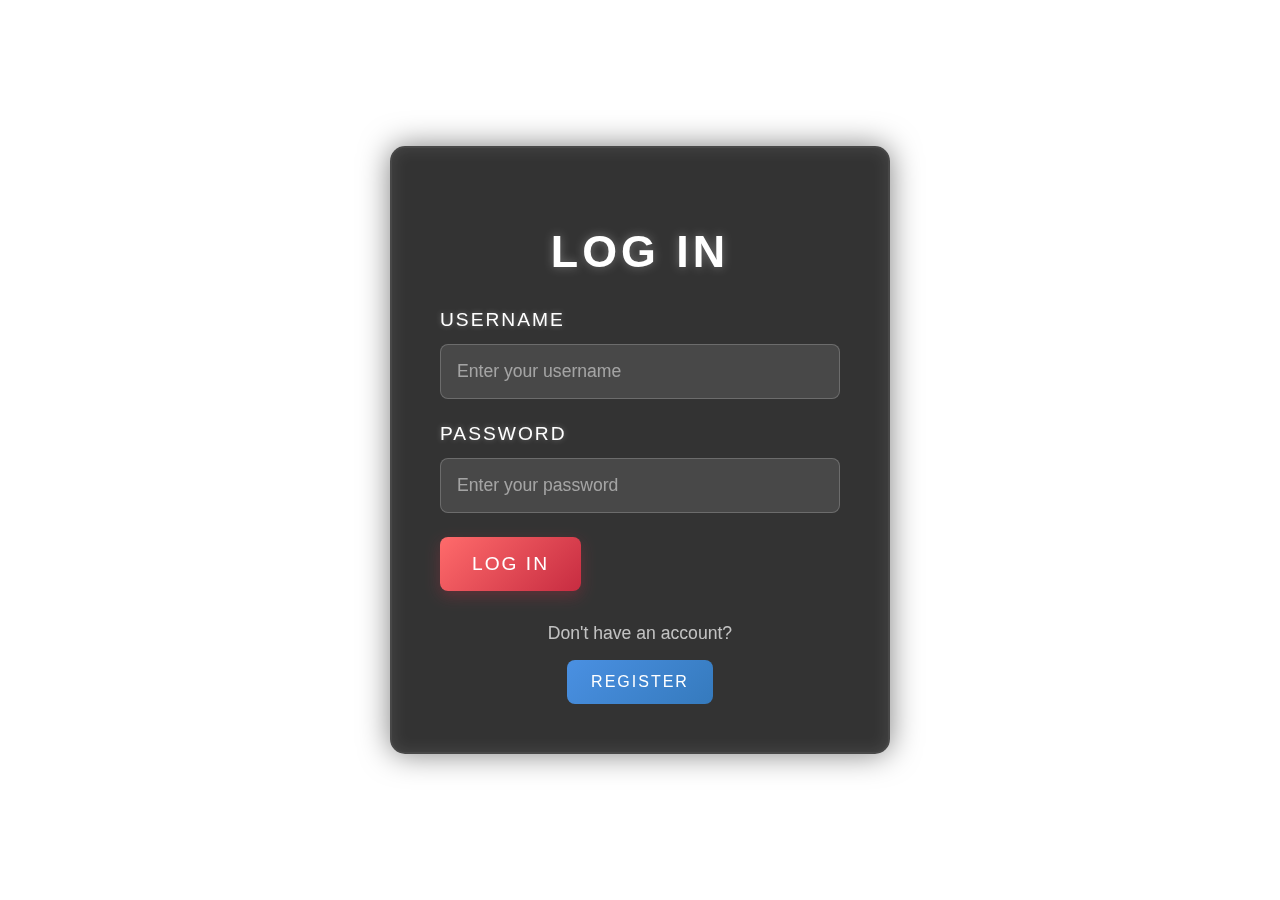
<file: Enigma Games/landingPage/login.html>
<!DOCTYPE html>
<html lang="en">
<head>
    <meta charset="UTF-8">
    <meta name="viewport" content="width=device-width, initial-scale=1.0">
    <title>Login Page</title>
    <link rel="stylesheet" href="login.css">
</head>
<body>
    <div class="container">
        <h1 class="police">LOG IN</h1>
        <form class="login-form">
            <div class="form-group">
                <label for="username">Username</label>
                <input type="text" id="username" placeholder="Enter your username">
            </div>
            <div class="form-group">
                <label for="password">Password</label>
                <input type="password" id="password" placeholder="Enter your password">
            </div>
            <button type="button" class="login-btn">Log In</button>
        </form>
        <div class="enroll-section">
            <p>Don't have an account?</p>
            <a href="./register.html" class="enroll-btn">REGISTER</a>
        </div>
    </div>
    <script src="login.js"></script>
</body>
</html>
</file>
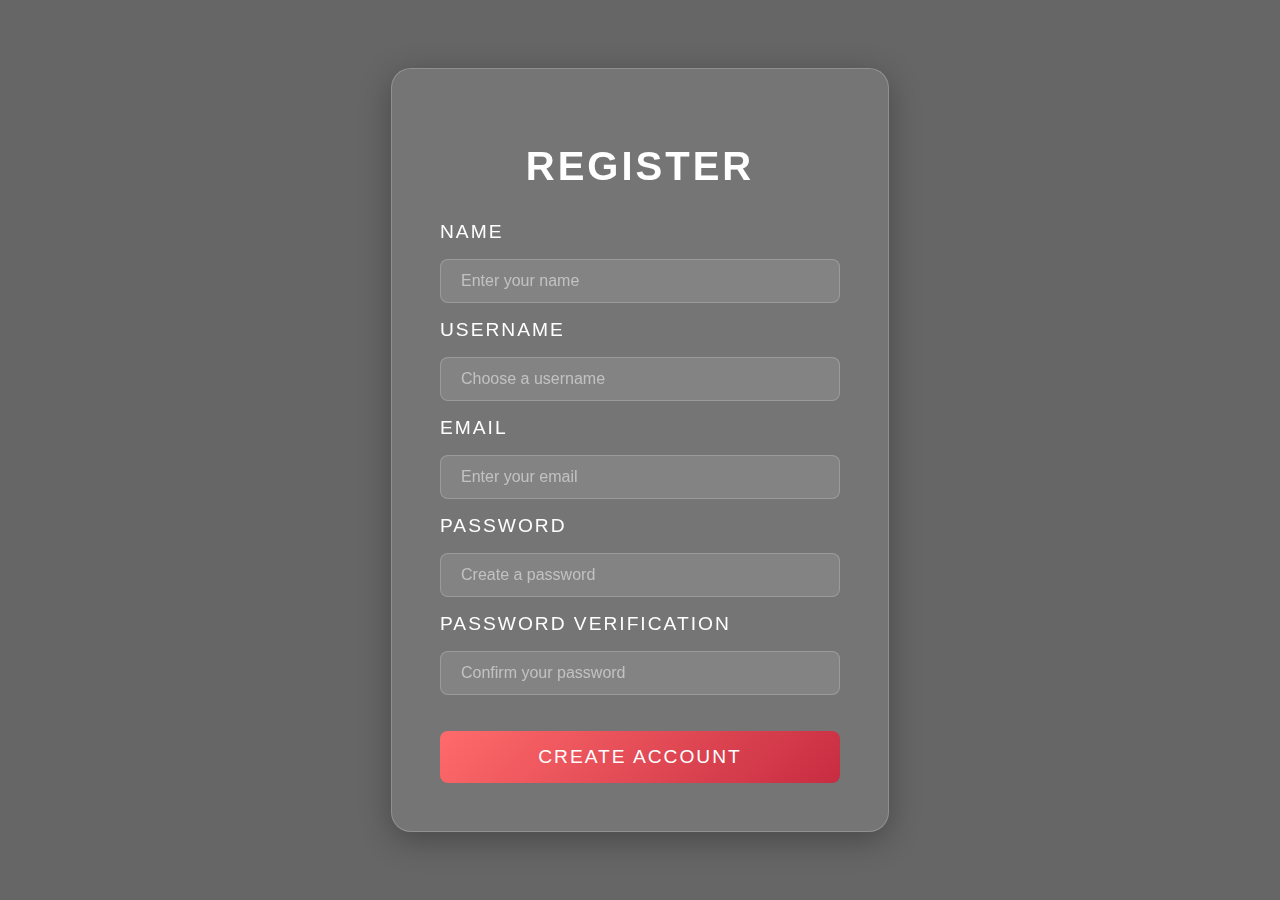
<file: Enigma Games/landingPage/register.html>
<!DOCTYPE html>
<html lang="en">
<head>
    <meta charset="UTF-8">
    <meta name="viewport" content="width=device-width, initial-scale=1.0">
    <title>Register - Enigma Games</title>
    <link rel="stylesheet" href="./register.css">
</head>
<body>
    <div class="container">
        <h1>Register</h1>
        <form>
            <p>Name</p>
            <input type="text" class="name" placeholder="Enter your name">
            <p id="messag-name"></p>
            
            <p>Username</p>
            <input type="text" class="username" placeholder="Choose a username">
            
            <p>Email</p>
            <input type="email" id="email" placeholder="Enter your email">
            <p id="message-email"></p>
            
            <p>Password</p>
            <input type="password" id="password" placeholder="Create a password">
            <p id="message-password"></p>
            
            <p>Password verification</p>
            <input type="password" id="PasswordVerification" placeholder="Confirm your password">
            <p id="message-confirmPassword"></p>
            
            <button type="button" id="submit">Create Account</button>
        </form>
    </div>
    <script src="register.js"></script>
</body>
</html>
</file>
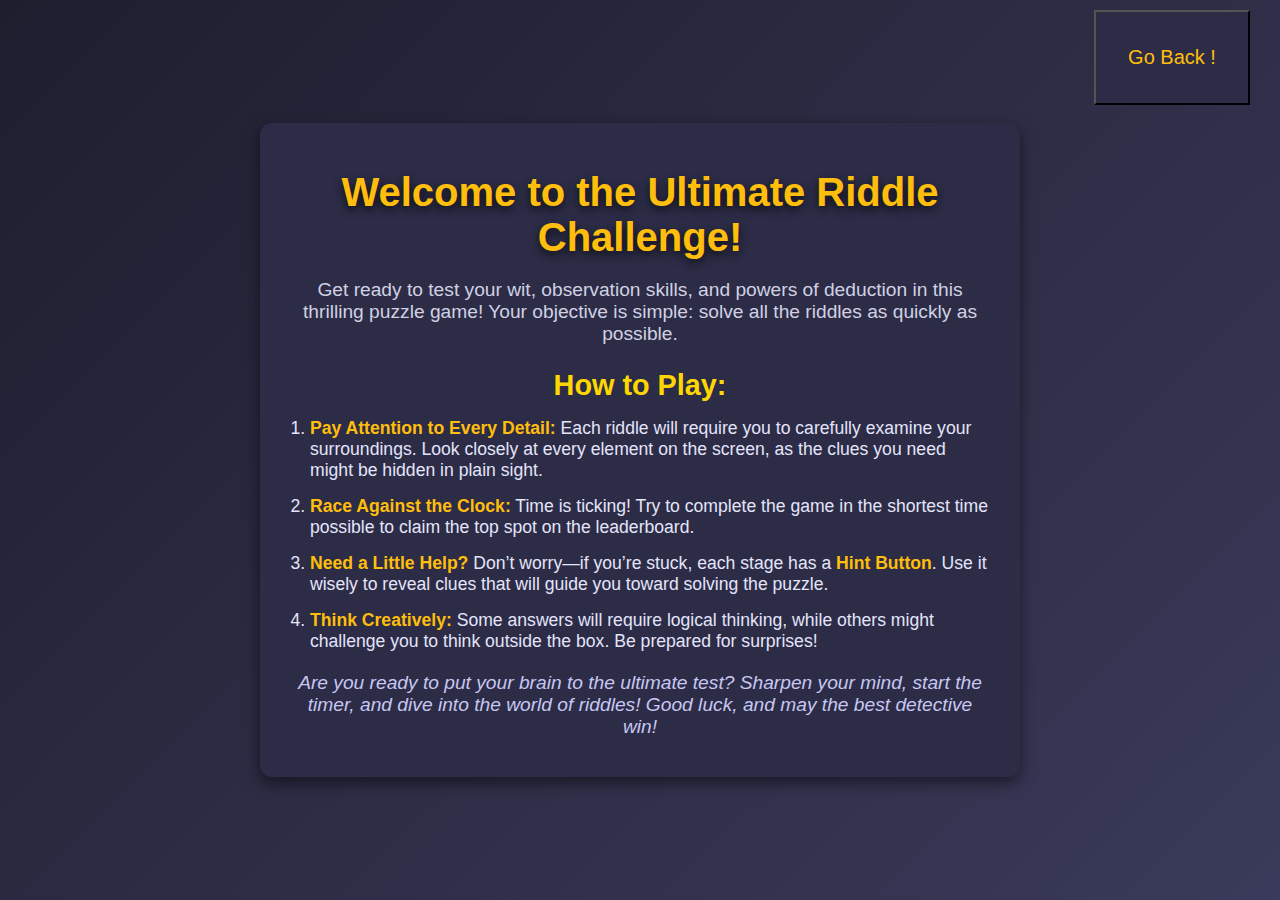
<file: Game Project JS/Enigma Games/landingPage/instruction.html>
<!DOCTYPE html>
<html lang="en">

<head>
    <meta charset="UTF-8">
    <meta name="viewport" content="width=device-width, initial-scale=1.0">
    <title>Riddle Game Instructions</title>
    <link rel="stylesheet" href="instruction.css">
</head>

<body>
    <div class="container">
        <h1>Welcome to the Ultimate Riddle Challenge!</h1>
        <p class="intro">
            Get ready to test your wit, observation skills, and powers of deduction in this thrilling puzzle game! Your
            objective is simple: solve all the riddles as quickly as possible.
        </p>
        <div class="instructions">
            <h2>How to Play:</h2>
            <ol>
                <li><strong>Pay Attention to Every Detail:</strong> Each riddle will require you to carefully examine
                    your
                    surroundings. Look closely at every element on the screen, as the clues you need might be hidden in
                    plain
                    sight.</li>
                <li><strong>Race Against the Clock:</strong> Time is ticking! Try to complete the game in the shortest
                    time
                    possible to claim the top spot on the leaderboard.</li>
                <li><strong>Need a Little Help?</strong> Don’t worry—if you’re stuck, each stage has a <strong>Hint
                        Button</strong>. Use it wisely to reveal clues that will guide you toward solving the puzzle.
                </li>
                <li><strong>Think Creatively:</strong> Some answers will require logical thinking, while others might
                    challenge you to think outside the box. Be prepared for surprises!</li>
            </ol>
        </div>
        <p class="outro">Are you ready to put your brain to the ultimate test? Sharpen your mind, start the timer, and
            dive
            into the world of riddles! Good luck, and may the best detective win!</p>
    </div>
    <a href="landingPage.html"><button id="back">Go Back !</button></a>
</body>

</html>
</file>
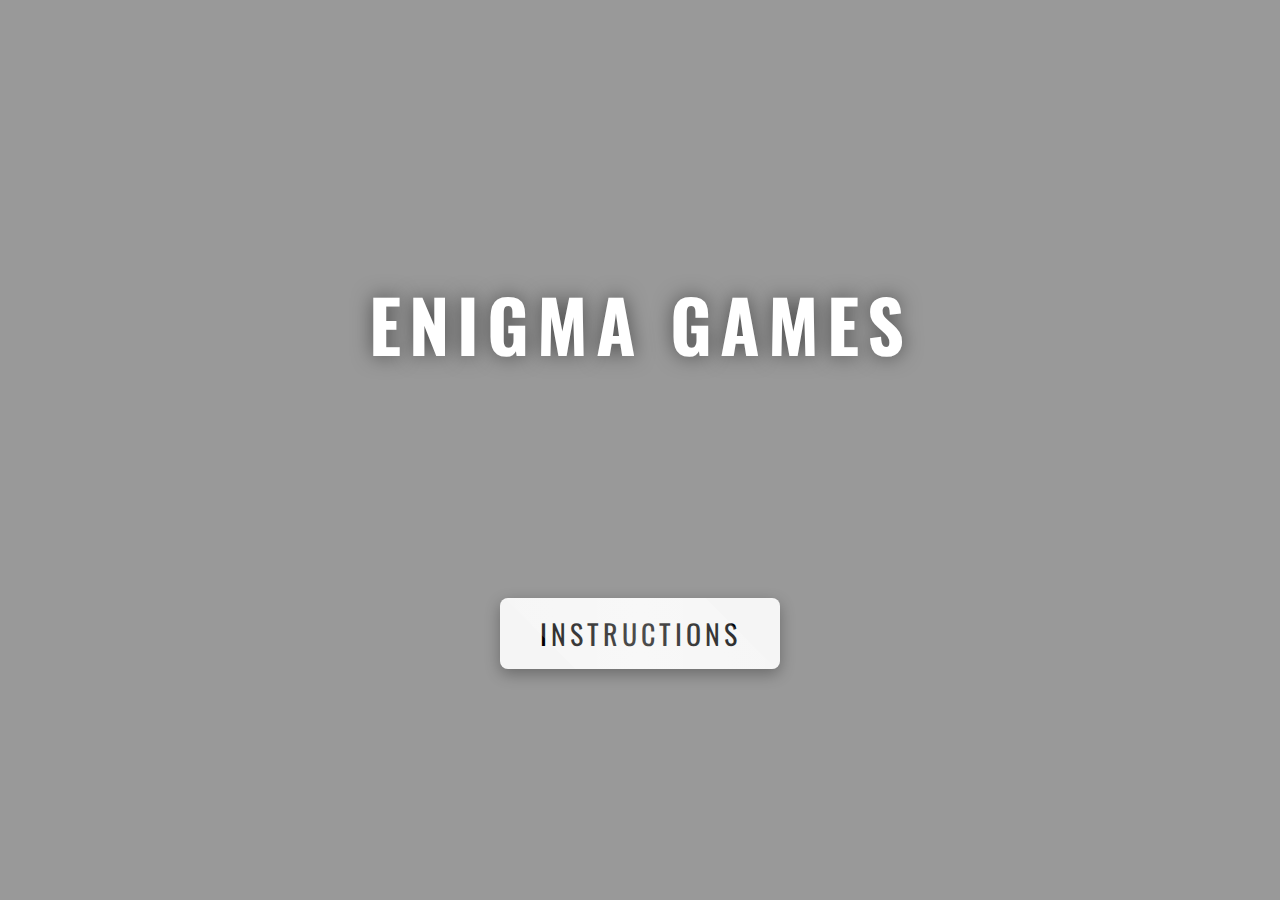
<file: Game Project JS/Enigma Games/landingPage/landingPage.html>
<!DOCTYPE html>
<html lang="en">
<head>
    <meta charset="UTF-8">
    <meta name="viewport" content="width=device-width, initial-scale=1.0">
    <title>Enigma games</title>
    <link rel="stylesheet" href="landingPage.css">
</head>
<body>
    <h1 class="game-title">Enigma Games</h1>
    <a href="login.html"><button class="btn">PLAY</button></a>
    <a href="instruction.html"><button class="btn">INSTRUCTIONS</button></a>
</body>
</html>
</file>
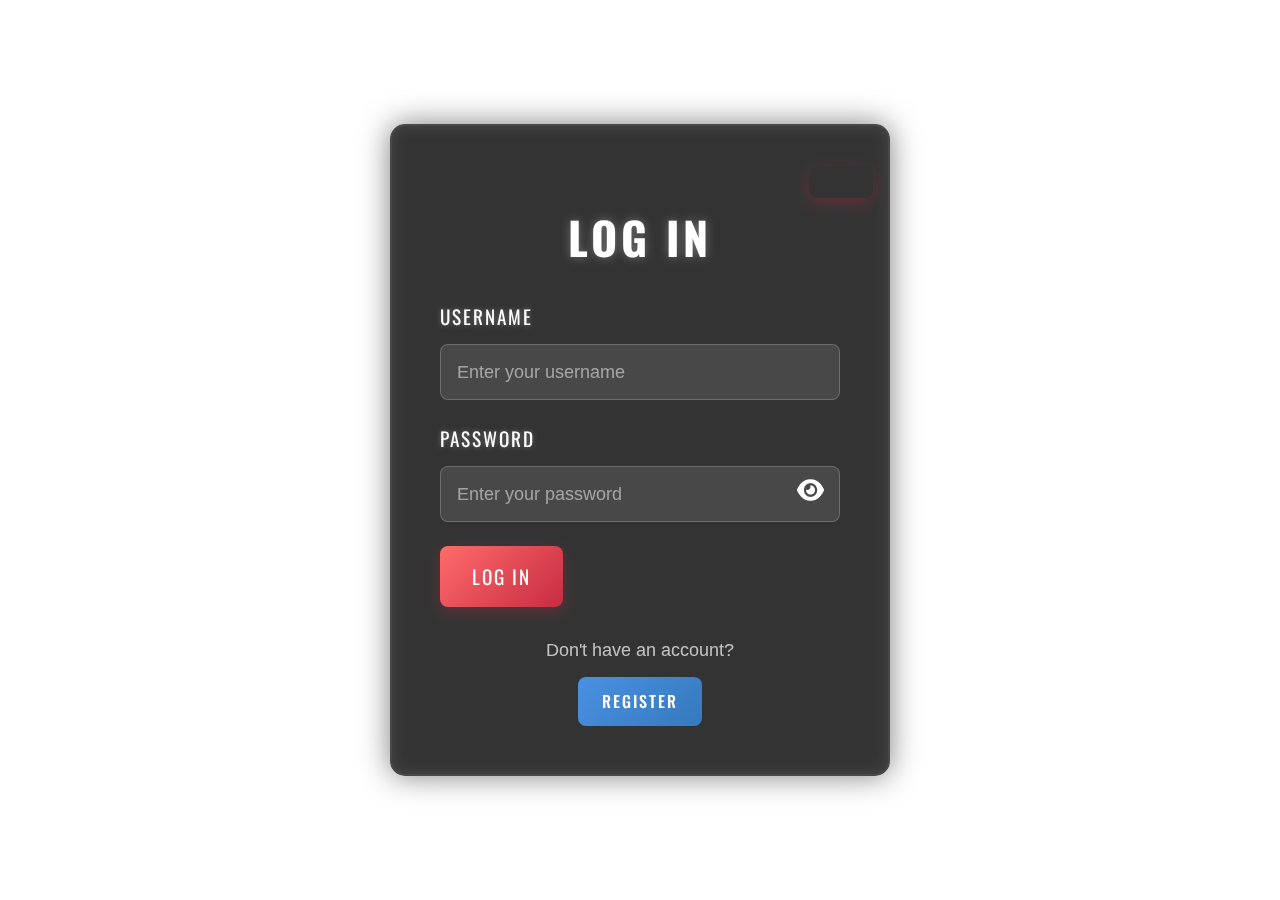
<file: Game Project JS/Enigma Games/landingPage/login.html>
<!DOCTYPE html>
<html lang="en">

<head>
    <meta charset="UTF-8">
    <meta name="viewport" content="width=device-width, initial-scale=1.0">
    <title>Login Page</title>
    <link rel="stylesheet" href="login.css">
    <link rel="stylesheet" href="https://cdnjs.cloudflare.com/ajax/libs/font-awesome/6.0.0-beta3/css/all.min.css">
</head>

<body>
    <div class="container">
        <h1 class="police">LOG IN</h1>
        <form class="login-form">
            <div class="form-group">
                <label for="username">Username</label>
                <input type="text" id="username" placeholder="Enter your username">
            </div>
            <div class="form-group">
                <label for="password">Password</label>
                <input type="password" id="password" placeholder="Enter your password">
                <button type="button" id="togglePassword">
                    <i class="fa fa-eye" id="eyeIcon"></i>
                </button>
            </div>
            <button type="button" class="loginButton">Log In</button>
        </form>
        <div class="enroll-section">
            <p>Don't have an account?</p>
            <a href="./register.html" class="enroll-btn">REGISTER</a>
        </div>
    </div>
    <script src="login.js"></script>
</body>

</html>
</file>
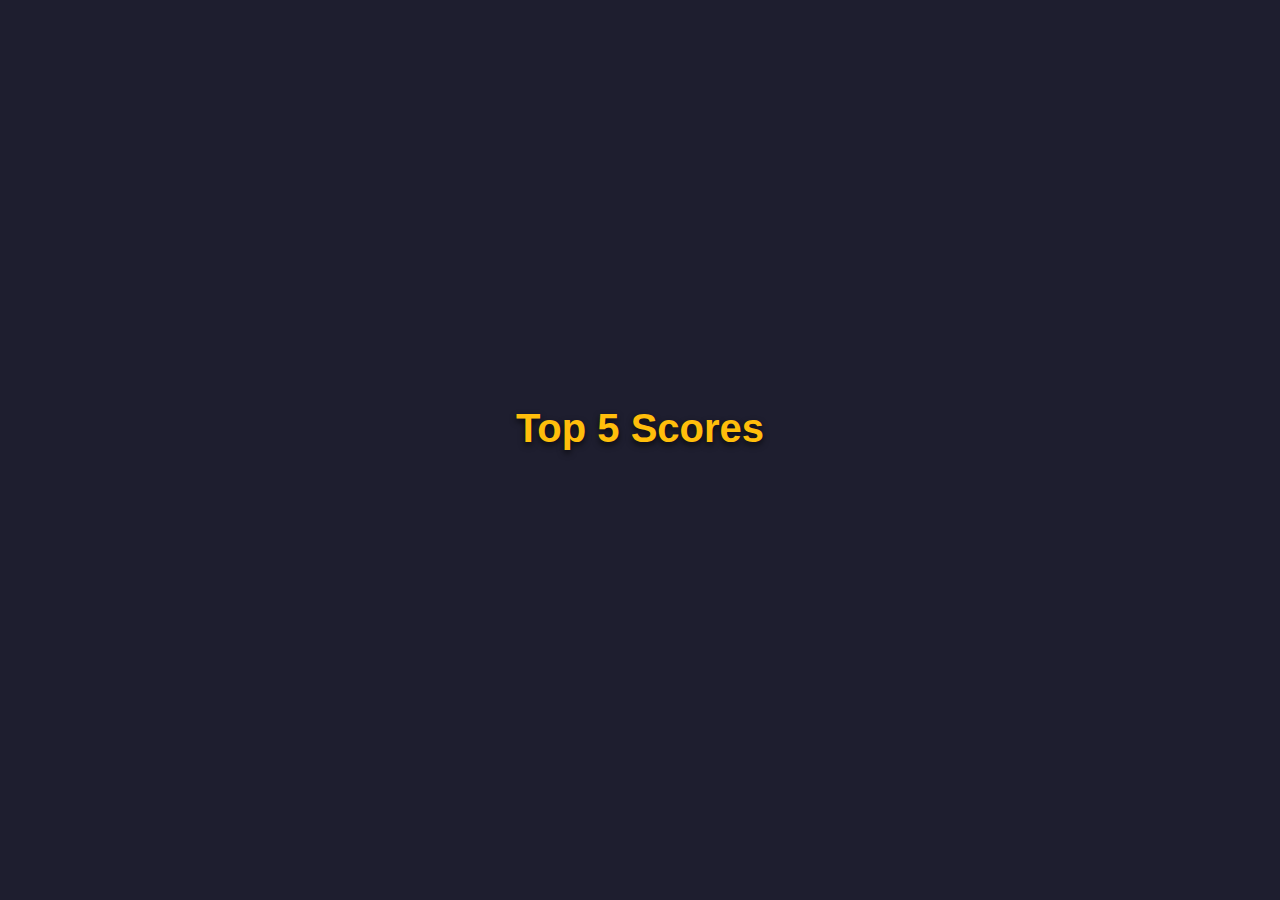
<file: Game Project JS/Enigma Games/score/score.html>
<!DOCTYPE html>
<html lang="en">

<head>
    <meta charset="UTF-8">
    <meta name="viewport" content="width=device-width, initial-scale=1.0">
    <title>Top 5 Scores</title>
    <link rel="stylesheet" href="score.css">
</head>

<body>
    <h1>Top 5 Scores</h1>
    <script src="score.js"></script>
</body>

</html>
</file>
<file: Enigma Games/landingPage/login.css>
body {
    margin: 0;
    min-height: 100vh;
    display: flex;
    flex-direction: column;
    justify-content: center;
    align-items: center;
    gap: 20px;
    font-family: 'Arimo', sans-serif;
    color: #e0e0e0;
}

.container {
    background: rgba(0, 0, 0, 0.8);
    border: 2px solid rgba(255, 255, 255, 0.1);
    backdrop-filter: blur(5px);
    padding: 3rem;
    border-radius: 15px;
    box-shadow: 0 0 30px rgba(0, 0, 0, 0.5),
                inset 0 0 15px rgba(255, 255, 255, 0.1);
    width: 100%;
    max-width: 400px;
}

.police {
    font-family: 'Oswald', sans-serif;
    text-align: center;
    font-size: 2.8rem;
    margin-bottom: 2rem;
    color: #fff;
    text-transform: uppercase;
    letter-spacing: 4px;
    text-shadow: 0 0 10px rgba(255, 255, 255, 0.3);
}

.form-group {
    display: flex;
    flex-direction: column;
    gap: 0.8rem;
    margin-bottom: 1.5rem;
}

label {
    font-family: 'Oswald', sans-serif;
    color: #fff;
    font-size: 1.2rem;
    text-transform: uppercase;
    letter-spacing: 2px;
    text-shadow: 0 0 5px rgba(255, 255, 255, 0.3);
}

input {
    padding: 1rem;
    background: rgba(255, 255, 255, 0.1);
    border: 1px solid rgba(255, 255, 255, 0.2);
    border-radius: 8px;
    color: #fff;
    font-size: 1.1rem;
    font-family: 'Arimo', sans-serif;
    transition: all 0.3s ease;
}

input::placeholder {
    color: rgba(255, 255, 255, 0.5);
}

input:focus {
    outline: none;
    background: rgba(255, 255, 255, 0.15);
    border-color: rgba(255, 255, 255, 0.4);
    box-shadow: 0 0 15px rgba(255, 255, 255, 0.1);
}

button {
    padding: 1rem 2rem;
    background: linear-gradient(135deg, #ff6b6b, #c72c41);
    border: none;
    border-radius: 8px;
    color: white;
    font-family: 'Oswald', sans-serif;
    font-size: 1.2rem;
    text-transform: uppercase;
    letter-spacing: 2px;
    cursor: pointer;
    transition: all 0.3s ease;
    box-shadow: 0 5px 15px rgba(199, 44, 65, 0.3);
}

button:hover {
    transform: translateY(-2px);
    box-shadow: 0 8px 20px rgba(199, 44, 65, 0.4);
    background: linear-gradient(135deg, #ff8787, #e23e57);
}

button:active {
    transform: translateY(0);
}

.enroll-section {
    margin-top: 2rem;
    text-align: center;
    
}

.enroll-section p {
    color: rgba(255, 255, 255, 0.7);
    font-size: 1.1rem;
    margin-bottom: 1rem;
}

.enroll-btn {
    display: inline-block;
    padding: 0.8rem 1.5rem;
    background: linear-gradient(135deg, #4a90e2, #357abd);
    color: white;
    text-decoration: none;
    border-radius: 8px;
    font-family: 'Oswald', sans-serif;
    font-weight: 500;
    text-transform: uppercase;
    letter-spacing: 2px;
    transition: all 0.3s ease;
}

.enroll-btn:hover {
    transform: translateY(-2px);
    box-shadow: 0 5px 15px rgba(74, 144, 226, 0.3);
    background: linear-gradient(135deg, #5a9ee2, #4589d0);
}

/* Animation d'apparition */
@keyframes fadeIn {
    from {
        opacity: 0;
        transform: translateY(20px);
    }
    to {
        opacity: 1;
        transform: translateY(0);
    }
}

.container {
    animation: fadeIn 1s ease-out;
}
</file>
<file: Enigma Games/landingPage/register.css>
body {
    margin: 0;
    min-height: 100vh;
    display: flex;
    flex-direction: column;
    justify-content: center;
    align-items: center;
    gap: 15px;
    position: relative;
    font-family: 'Oswald', sans-serif;
}

body::before {
    content: '';
    position: absolute;
    top: 0;
    left: 0;
    width: 100%;
    height: 100%;
    background: rgba(0, 0, 0, 0.6);
    backdrop-filter: blur(3px);
    z-index: 1;
}

.container {
    position: relative;
    z-index: 2;
    background: rgba(255, 255, 255, 0.1);
    padding: 3rem;
    border-radius: 20px;
    box-shadow: 0 8px 32px rgba(0, 0, 0, 0.3);
    backdrop-filter: blur(8px);
    border: 1px solid rgba(255, 255, 255, 0.2);
    width: 100%;
    max-width: 400px;
}

h1 {
    color: white;
    text-align: center;
    font-size: 2.5rem;
    margin-bottom: 2rem;
    letter-spacing: 3px;
    text-transform: uppercase;
}

p {
    color: white;
    font-size: 1.2rem;
    margin: 0.5rem 0;
    letter-spacing: 2px;
    text-transform: uppercase;
    position: relative;
    z-index: 2;
}

input {
    width: 100%;
    padding: 12px 20px;
    margin: 8px 0;
    box-sizing: border-box;
    border: none;
    border-radius: 8px;
    background: rgba(255, 255, 255, 0.1);
    color: white;
    font-size: 1rem;
    transition: all 0.3s ease;
    border: 1px solid rgba(255, 255, 255, 0.2);
    position: relative;
    z-index: 2;
}

input:focus {
    outline: none;
    background: rgba(255, 255, 255, 0.2);
    box-shadow: 0 0 15px rgba(255, 255, 255, 0.1);
    border-color: rgba(255, 255, 255, 0.4);
}

input::placeholder {
    color: rgba(255, 255, 255, 0.5);
}

/* Bouton de soumission */
button {
    width: 100%;
    padding: 15px;
    margin-top: 20px;
    border: none;
    border-radius: 8px;
    background: linear-gradient(135deg, #ff6b6b, #c72c41);
    color: white;
    font-size: 1.2rem;
    cursor: pointer;
    transition: all 0.3s ease;
    text-transform: uppercase;
    letter-spacing: 2px;
    font-family: 'Oswald', sans-serif;
    position: relative;
    z-index: 2;
}

button:hover {
    transform: translateY(-2px);
    box-shadow: 0 5px 15px rgba(199, 44, 65, 0.4);
}

/* Animation d'entrée */
@keyframes fadeInUp {
    from {
        opacity: 0;
        transform: translateY(20px);
    }
    to {
        opacity: 1;
        transform: translateY(0);
    }
}

.container {
    animation: fadeInUp 0.8s ease-out;
}
</file>
<file: Game Project JS/Enigma Games/landingPage/instruction.css>
body {
    font-family: 'Poppins', sans-serif;
    background: linear-gradient(135deg, #1e1e2f, #3a3a5a);
    color: #fff;
    margin: 0;
    padding: 0;
    display: flex;
    justify-content: center;
    align-items: center;
    min-height: 100vh;
    text-align: center;
}

.container {
    width: 80%;
    max-width: 700px;
    background: #2c2c47;
    padding: 20px 30px;
    border-radius: 12px;
    box-shadow: 0 6px 15px rgba(0, 0, 0, 0.5);
}

h1 {
    font-size: 2.5rem;
    margin-bottom: 15px;
    color: #ffbe0b;
    text-shadow: 0 4px 10px rgba(0, 0, 0, 0.7);
}

.intro {
    font-size: 1.2rem;
    margin-bottom: 20px;
    color: #d1d1e3;
}

h2 {
    font-size: 1.8rem;
    margin-bottom: 10px;
    color: #ffd700;
}

.instructions ol {
    list-style-type: decimal;
    padding-left: 20px;
    text-align: left;
    color: #e4e4fa;
}

.instructions li {
    margin-bottom: 15px;
    font-size: 1.1rem;
}

.instructions strong {
    color: #ffbe0b;
}

.outro {
    font-size: 1.2rem;
    margin-top: 20px;
    color: #c7c7f2;
    font-style: italic;
}

#back {
    width: 156px;
    height: 95px;
    padding: 30px;
    text-align: center;
    position: absolute;
    top: 10px;
    right: 30px;
    background-color: #2c2c47;
    color: #ffbe0b;
    font-size: 20px;
}

#back:hover{
    background-color: #ffbe0b;
    border-radius: 12px;
    color: white;
    scale: 1.2;
    transition: 1.2s;

}
</file>
<file: Game Project JS/Enigma Games/landingPage/landingPage.css>
@import url('https://fonts.googleapis.com/css2?family=Arimo:ital,wght@0,400..700;1,400..700&family=Oswald:wght@200..700&display=swap');

body {
    margin: 0;
    min-height: 100vh;
    display: flex;
    flex-direction: column;
    justify-content: center;
    align-items: center;
    font-family: 'Arimo', sans-serif;
    gap: 40px;
    background: url("https://img.favpng.com/11/2/12/sherlock-holmes-clip-art-openclipart-free-content-vector-graphics-png-favpng-46pMehsXS71Px5dEbJ3XjGVRU.jpg") center/cover;
    position: relative;
}

/* Overlay pour assombrir légèrement l'image de fond */
body::before {
    content: '';
    position: absolute;
    top: 0;
    left: 0;
    width: 100%;
    height: 100%;
    background: rgba(0, 0, 0, 0.4);
    z-index: 1;
}

/* Conteneur pour les boutons */
body > a {
    position: relative;
    z-index: 2;
    text-decoration: none;
}

.btn {
    font-family: "Oswald", sans-serif;
    font-size: 28px;
    letter-spacing: 4px;
    text-transform: uppercase;
    min-width: 280px;
    padding: 15px 30px;
    margin: 10px;
    border: none;
    border-radius: 8px;
    cursor: pointer;
    transition: all 0.4s ease;
    position: relative;
    overflow: hidden;
    background: rgba(255, 255, 255, 0.9);
    color: #000;
    box-shadow: 0 5px 15px rgba(0, 0, 0, 0.3);
}

/* Effet de brillance au survol */
.btn::after {
    content: '';
    position: absolute;
    top: -50%;
    left: -50%;
    width: 200%;
    height: 200%;
    background: linear-gradient(
        45deg,
        transparent,
        rgba(255, 255, 255, 0.3),
        transparent
    );
    transform: rotate(45deg);
    transition: 0.8s;
}

.btn:hover {
    transform: translateY(-5px);
    background: rgba(255, 255, 255, 1);
    box-shadow: 0 8px 25px rgba(0, 0, 0, 0.4);
}

.btn:hover::after {
    left: 100%;
}

/* Animation des boutons à l'arrivée sur la page */
@keyframes fadeInUp {
    from {
        opacity: 0;
        transform: translateY(30px);
    }
    to {
        opacity: 1;
        transform: translateY(0);
    }
}

body > a:nth-child(1) .btn {
    animation: fadeInUp 0.8s ease-out forwards;
}

body > a:nth-child(2) .btn {
    animation: fadeInUp 0.8s ease-out 0.2s forwards;
    opacity: 0;
}

/* Effet pulsation pour attirer l'attention */
@keyframes pulse {
    0% {
        box-shadow: 0 5px 15px rgba(0, 0, 0, 0.3);
    }
    50% {
        box-shadow: 0 5px 30px rgba(255, 255, 255, 0.5);
    }
    100% {
        box-shadow: 0 5px 15px rgba(0, 0, 0, 0.3);
    }
}

.btn:first-child {
    animation: pulse 2s infinite;
}

.game-title {
    font-family: "Oswald", sans-serif;
    font-size: 4.5rem;
    color: white;
    text-transform: uppercase;
    letter-spacing: 8px;
    text-align: center;
    margin-bottom: 40px;
    position: relative;
    z-index: 2;
    text-shadow: 0 0 20px rgba(0, 0, 0, 0.5);
    animation: fadeInUp 1s ease-out;
}
</file>
<file: Game Project JS/Enigma Games/landingPage/login.css>
@import url('https://fonts.googleapis.com/css2?family=Arimo:ital,wght@0,400..700;1,400..700&family=Oswald:wght@200..700&display=swap');

body {
    margin: 0;
    min-height: 100vh;
    display: flex;
    flex-direction: column;
    justify-content: center;
    align-items: center;
    gap: 20px;
    font-family: 'Arimo', sans-serif;
    color: #e0e0e0;
    background: url("https://img.favpng.com/11/2/12/sherlock-holmes-clip-art-openclipart-free-content-vector-graphics-png-favpng-46pMehsXS71Px5dEbJ3XjGVRU.jpg") center/cover;
}

.container {
    background: rgba(0, 0, 0, 0.8);
    border: 2px solid rgba(255, 255, 255, 0.1);
    backdrop-filter: blur(5px);
    padding: 3rem;
    border-radius: 15px;
    box-shadow: 0 0 30px rgba(0, 0, 0, 0.5),
                inset 0 0 15px rgba(255, 255, 255, 0.1);
    width: 100%;
    max-width: 400px;
}

.police {
    font-family: 'Oswald', sans-serif;
    text-align: center;
    font-size: 2.8rem;
    margin-bottom: 2rem;
    color: #fff;
    text-transform: uppercase;
    letter-spacing: 4px;
    text-shadow: 0 0 10px rgba(255, 255, 255, 0.3);
}

.form-group {
    display: flex;
    flex-direction: column;
    gap: 0.8rem;
    margin-bottom: 1.5rem;
}

label {
    font-family: 'Oswald', sans-serif;
    color: #fff;
    font-size: 1.2rem;
    text-transform: uppercase;
    letter-spacing: 2px;
    text-shadow: 0 0 5px rgba(255, 255, 255, 0.3);
}

input {
    padding: 1rem;
    background: rgba(255, 255, 255, 0.1);
    border: 1px solid rgba(255, 255, 255, 0.2);
    border-radius: 8px;
    color: #fff;
    font-size: 1.1rem;
    font-family: 'Arimo', sans-serif;
    transition: all 0.3s ease;
}

input::placeholder {
    color: rgba(255, 255, 255, 0.5);
}

input:focus {
    outline: none;
    background: rgba(255, 255, 255, 0.15);
    border-color: rgba(255, 255, 255, 0.4);
    box-shadow: 0 0 15px rgba(255, 255, 255, 0.1);
}

button {
    padding: 1rem 2rem;
    background: linear-gradient(135deg, #ff6b6b, #c72c41);
    border: none;
    border-radius: 8px;
    color: white;
    font-family: 'Oswald', sans-serif;
    font-size: 1.2rem;
    text-transform: uppercase;
    letter-spacing: 2px;
    cursor: pointer;
    transition: all 0.3s ease;
    box-shadow: 0 5px 15px rgba(199, 44, 65, 0.3);
}

button:hover {
    transform: translateY(-2px);
    box-shadow: 0 8px 20px rgba(199, 44, 65, 0.4);
    background: linear-gradient(135deg, #ff8787, #e23e57);
}

button:active {
    transform: translateY(0);
}

.enroll-section {
    margin-top: 2rem;
    text-align: center;
}

.enroll-section p {
    color: rgba(255, 255, 255, 0.7);
    font-size: 1.1rem;
    margin-bottom: 1rem;
}

.enroll-btn {
    display: inline-block;
    padding: 0.8rem 1.5rem;
    background: linear-gradient(135deg, #4a90e2, #357abd);
    color: white;
    text-decoration: none;
    border-radius: 8px;
    font-family: 'Oswald', sans-serif;
    font-weight: 500;
    text-transform: uppercase;
    letter-spacing: 2px;
    transition: all 0.3s ease;
}

.enroll-btn:hover {
    transform: translateY(-2px);
    box-shadow: 0 5px 15px rgba(74, 144, 226, 0.3);
    background: linear-gradient(135deg, #5a9ee2, #4589d0);
}

@keyframes fadeIn {
    from {
        opacity: 0;
        transform: translateY(20px);
    }
    to {
        opacity: 1;
        transform: translateY(0);
    }
}

.container {
    animation: fadeIn 1s ease-out;
}
#togglePassword {
    background: none;
    border: none;
    cursor: pointer;
    position: absolute;
    right: 15px;
    top: 40px;
}

#eyeIcon {
    position: absolute;
    top: 312px;
    right: 47px;
    font-size: 1.5rem;
    color: #fff;
}

#eyeIcon.fa-eye-slash {
    color: #ccc;
}
</file>
<file: Game Project JS/Enigma Games/score/score.css>
body {
    font-family: 'Poppins', sans-serif;
    background-color: #1e1e2f;
    color: #fff;
    display: flex;
    flex-direction: column;
    align-items: center;
    justify-content: center;
    min-height: 100vh;
    margin: 0;
}

h1 {
    padding-bottom: 50px;
    font-size: 2.5rem;
    margin-bottom: 20px;
    color: #ffbe0b;
    text-shadow: 0 3px 6px rgba(0, 0, 0, 0.7);
}

#user-list {
    width: 80%;
    max-width: 800px;
    background: linear-gradient(145deg, #252539, #1a1a2d);
    border: 2px solid #444;
    border-radius: 12px;
    box-shadow: 0 6px 12px rgba(0, 0, 0, 0.5), inset 0 2px 5px rgba(255, 255, 255, 0.1);
    padding: 15px 20px;
    overflow: hidden;
}

.user-item {
    display: flex;
    justify-content: space-between;
    padding: 20px 20px;
    border-bottom: 1px solid #333;
    font-size: 1rem;
    position: relative;
    transition: transform 0.3s ease, background-color 0.3s ease;
}

.user-item:last-child {
    border-bottom: none;
}

.user-item:hover {
    background: rgba(255, 190, 11, 0.2);
    transform: scale(1.05);
    border-radius: 8px;
    box-shadow: 0 4px 8px rgba(255, 190, 11, 0.2);
}

.user-name {
    margin-left: 50px;
    font-size: 20px;
    font-weight: bold;
    color: #ffbe0b; 
    flex: 1;
    transition: color 0.3s ease;
}

.user-time {
    margin-left: 230px;
    font-size: 20px;
    flex: 1;
    color: #7dd3fc;
    transition: color 0.3s ease;
}

.user-item:hover .user-name {
    color: #ffd700;
}

.user-item:hover .user-time {
    color: #9ae6b4;
}
</file>
